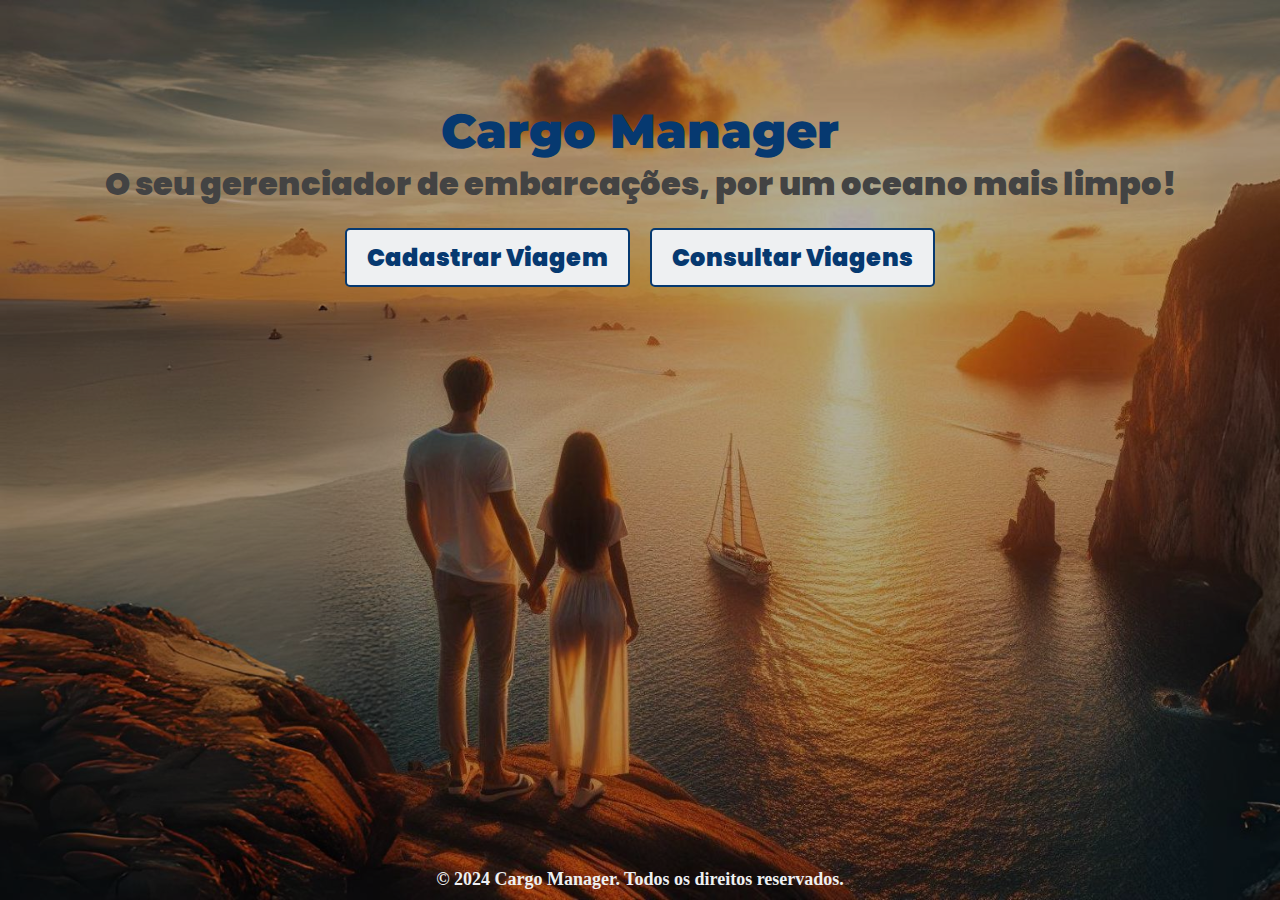
<file: Index.html>
<!DOCTYPE html>
<html lang="pt-BR">
  <head>
    <meta charset="UTF-8" />
    <meta name="viewport" content="width=device-width, initial-scale=1.0" />
    <link rel="stylesheet" href="./Styles/common.css" />
    <title>Travel Manager: Home</title>
  </head>
  <body>
    <header>
      <h1>Cargo Manager</h1>
      <h2>O seu gerenciador de embarcações, por um oceano mais limpo!</h2>
      <div class="button-container">
        <a class="button" href="./Views/register.html">Cadastrar Viagem</a>
        <a class="button" href="./Views/search.html">Consultar Viagens</a>
      </div>
    </header>
    <footer>
      <p>&copy; 2024 Cargo Manager. Todos os direitos reservados.</p>
    </footer>
  </body>
</html>
</file>
<file: Styles/common.css>
@import url("https://fonts.googleapis.com/css2?family=Montserrat:ital,wght@0,100..900;1,100..900&family=Poppins:ital,wght@0,100;0,200;0,300;0,400;0,500;0,600;0,700;0,800;0,900;1,100;1,200;1,300;1,400;1,500;1,600;1,700;1,800;1,900&display=swap");

:root {
  --primary-color: #063970;
  --secondary-color: #e28743;
  --tertiary-color: #301014;
  --black-color: #1e1e1e;
  --white-color: #eef0f2;
  --dark-grey-color: #434343;
  --light-grey-color: #c6c7c4;
  --yellow-color: #ff9933;
  --font-title: "Montserrat", sans-serif;
  --font-subtitle: "Poppins", sans-serif;
}

* {
  margin: 0;
  overflow-x: hidden;
  padding: 0;
  box-sizing: border-box;
}

h1 {
  font-family: var(--font-title);
  font-size: 2.5rem;
  font-weight: 900;
  color: var(--primary-color);
}

h2 {
  font-family: var(--font-subtitle);
  font-size: 2rem;
  font-weight: 900;
  color: var(--dark-grey-color);
}

a {
  font-family: var(--font-subtitle);
  font-size: 1.5rem;
  font-weight: 900;
  color: var(--dark-grey-color);
  background-color: var(--secondary-color);
  border: none;
  border-radius: 5px;
  padding: 10px 20px;
  cursor: pointer;
  text-align: center;
}

a :hover {
  background-color: var(--white-color);
  color: var(--primary-color);
}

body::before {
  content: "";
  background-image: url("../Assets/Images/BackGround.jpg");
  background-size: cover;
  background-blend-mode: multiply;
  background-color: rgba(0, 0, 0, 0.3);
  position: absolute;
  display: block;
  width: 100vw;
  height: 100vh;
  z-index: -10;
}
body {
  height: 100vh;
  text-align: center;
}
header h1 {
  font-size: 3rem;
  margin-top: 8%;
}

.button-container {
  display: flex;
  justify-content: center;
  margin: 20px 0;
}

.button {
  background-color: var(--white-color);
  color: var(--primary-color);
  padding: 10px 20px;
  margin: 0 10px;
  text-decoration: none;
  text-align: center;
  border: 2px solid var(--primary-color);
  border-radius: 5px;
  transition: background-color 0.3s, color 0.3s;
}

.button:hover {
  background-color: var(--primary-color);
  color: white;
}

footer {
  padding: 10px;
  width: 100%;
  text-align: center;
  position: absolute;
  bottom: 0;
  font-size: large;
  font-weight: bold;
  color: var(--white-color);
}

.container {
  margin-left: 30%;
  background-color: var(--white-color);
  border-radius: 10px;
  box-shadow: 0 2px 5px rgba(0, 0, 0, 0.25);
  width: 40vw;
  height: 80vh;
  font-family: var(--font-subtitle);
  opacity: 0.9;
}

.header {
  background-color: var(--light-grey-color);
  padding: 20px;
  opacity: 1;
}
.header input {
  width: 80%;
  padding: 10px;
  border-radius: 5px;
  border: 2px solid var(--primary-color);
  margin: 10px;
}

.form {
  padding: 2rem;
}

.form-control {
  margin-bottom: 1rem;
  padding-bottom: 1rem;
  position: relative;
}

.form-control label {
  display: inline-block;
  margin-bottom: 0.1rem;
}

.form-control input {
  border: 2px solid var(--white-color);
  display: block;
  border-radius: 1rem;
  font-size: 14px;
  width: 100%;
  padding: 1rem;
}

.form-control i {
  position: absolute;
  top: 45px;
  right: 10px;
  visibility: hidden;
}

.form-control small {
  position: absolute;
  bottom: 0;
  left: 0;
  visibility: hidden;
}

.form button {
  background-color: var(--primary-color);
  color: var(--white-color);
  border: 2px solid var(--primary-color);
  font-size: 14px;
  width: 100%;
  border-radius: 10px;
  padding: 10px;
}

.form button:hover {
  background-color: var(--white-color);
  color: var(--primary-color);
  cursor: pointer;
}

.form-control.success input {
  border-color: green;
}

.form-control.error input {
  border-color: red;
}

.form-control.success i.fa-check-circle {
  color: green;
  visibility: visible;
}

.form-control.error i.fa-exclamation-circle {
  color: red;
  visibility: visible;
}

.form-control.error small {
  color: red;
  visibility: visible;
}

table {
  position: relative;
  width: 100%;
  padding: 2rem;
  border-collapse: collapse;
  border-spacing: 0;
  border: 1px solid var(--black-color);
  border-radius: 10px;
}

th,
td {
  padding: 8px;
  text-align: center;
  border-bottom: 1px solid var(--black-color);
}

th {
  background-color: var(--yellow-color);
}

tr:hover {
  background-color: var(--light-grey-color);
}

tr a {
  color: var(--white-color);
  background-color: var(--tertiary-color);
  font-family: var(--font-subtitle);
  font-size: 1rem;
  font-weight: 900;
  border-radius: 5px;
  padding: 5px 10px;
  cursor: pointer;
  text-align: center;
}
</file>
